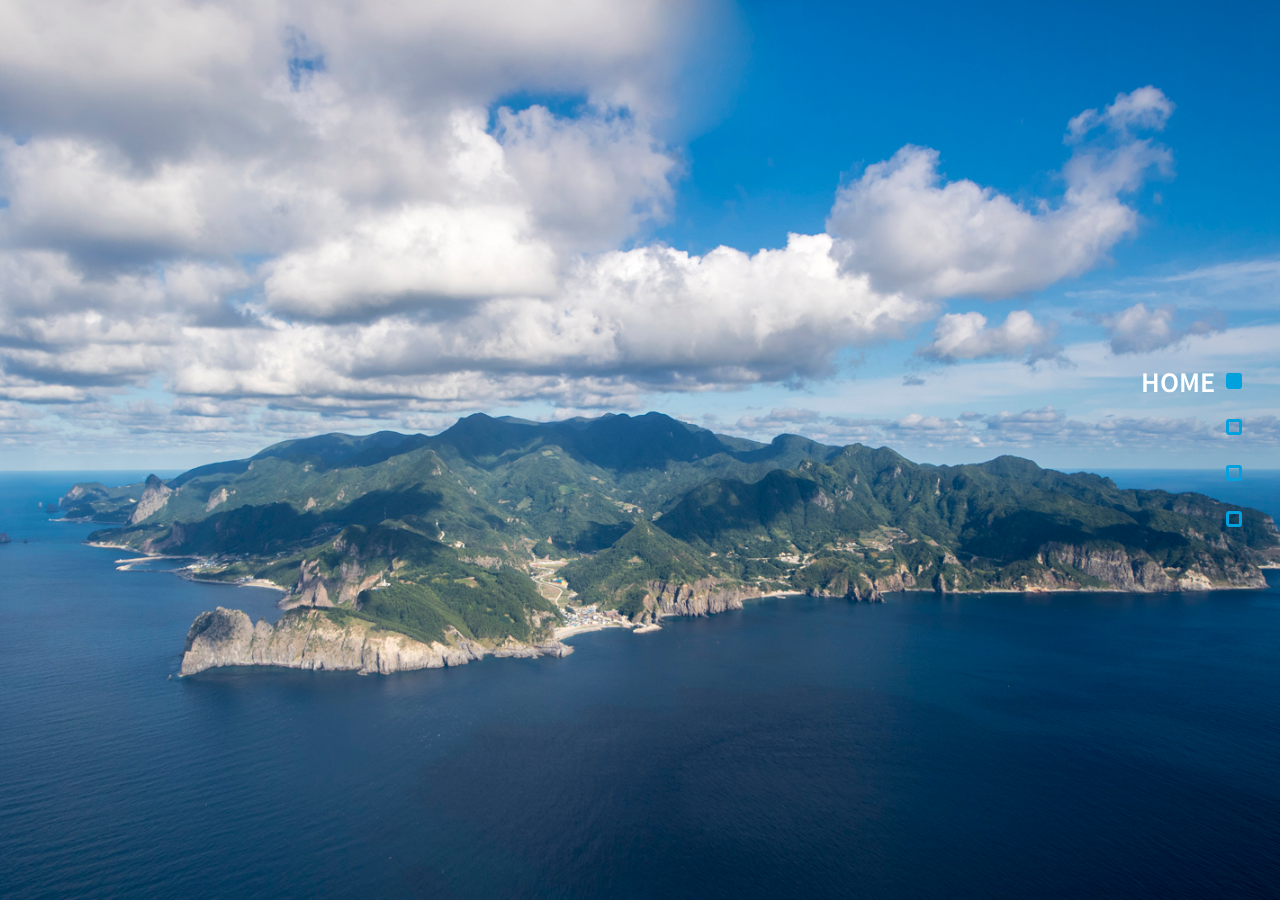
<file: index.html>
<!DOCTYPE html>
<html lang="ko">
    <head>
        <meta charset="UTF-8" />
        <meta http-equiv="X-UA-Compatible" content="IE=edge" />
        <meta name="viewport" content="width=device-width, initial-scale=1.0" />
        <meta property="og:type" content="website" />
        <!-- <meta property="og:url" content=""> -->
        <meta property="og:title" content="프론트앤드 / 프로그래밍 강사 허지훈 강의 소개" />
        <meta property="og:image" content="./img/portfolio_sum.jpg" />
        <meta property="og:description" content="프로그래밍 강사 허지훈의 강의 소개입니다!" />
        <meta property="og:site_name" content="JiHun's" />
        <meta property="og:locale" content="ko_KR" />
        <meta property="og:image:width" content="800" />
        <meta property="og:image:height" content="400" />
        <title>JiHun's Class</title>
        <link rel="preconnect" href="https://fonts.googleapis.com" />
        <link rel="preconnect" href="https://fonts.gstatic.com" crossorigin />
        <link href="https://fonts.googleapis.com/css2?family=Noto+Sans+KR:wght@300;400;500;700;900&display=swap" rel="stylesheet" />
        <link rel="stylesheet" href="./css/swiper.css" />
        <link rel="stylesheet" href="./css/reset.css" />
        <link rel="stylesheet" href="./css/portfolio_style.css" />
        <link rel="shortcut icon" href="./img/img/sbsFavicon_last.png" />
    </head>
    <body>
        <div id="wrap">
            <main id="container">
                <div class="cont_pager"></div>
                <div class="cont_list">
                    <div class="swiper-wrapper">
                        <section class="swiper-slide intro">
                            <div class="main m1">
                                <p>1-1번줄</p>
                                <p>1-2번줄</p>
                                <p>2-1번줄</p>
                                <p>2-2번줄</p>
                                <p>3-1번줄</p>
                                <p>3-2번줄</p>
                                <p>3-3번줄</p>
                                <p>3-4번줄</p>
                                <div class="m1_text">강의 소개</div>
                                <div class="m1_class">Web / Programing</div>
                                <div class="m1_name">HEO JI HUN</div>
                            </div>
                        </section>
                        <section class="swiper-slide">
                            <div class="main m2">
                                <h2>
                                    <span>"코딩 어렵다ㅠ"</span>생각하시는 분들!<br />
                                    뭔가 쉽게 웹에 대해 배우고 싶은 분들!<br />머리에 쏙쏙 들어오게 해줄 강의를 찾으시나요 ?
                                </h2>
                                <div class="about_photo">사진</div>
                                <div class="m2_text">
                                    <p class="txt_point">
                                        그렇다면<br />
                                        <span>제가 <strong>딱</strong>이에요!</span>
                                    </p>
                                    <ul>
                                        <li><span>열린 자세로 학생들을 대합니다!</span></li>
                                        <li><span>제로(Zero)에서 시작하는 웹 개발!</span></li>
                                        <li><span>더 나은 양질의 강의를 위해 끊임없이 공부해요!</span></li>
                                        <li><span>기초부터 차근차근 가르치고, 뒤처지는 수강생을 두지않아요!</span></li>
                                        <li><span>오랜 군생활에서 다져진 교수법! 노하우를 강의에 적용했어요!</span></li>
                                    </ul>
                                </div>
                            </div>
                        </section>
                        <section class="swiper-slide">
                            <div class="main m3">
                                <h2>
                                    <span>#퍼블리싱 #디자인 #코딩 #기본기를 다지다</span><br />
                                    100%는 없다! 하지만 끝없이 도전하는 나는 있다!🙌<br />
                                    강의를 통해 최소한의 능력 구비를 목표로합니다!
                                </h2>
                                <div class="m3_skill">
                                    <div class="skill">
                                        <h3>HTML / CSS / JavaScript / JQuery</h3>
                                        <div class="graph m3_html">
                                            <p>아래 100% 바</p>
                                            <p class="html">위 움직이는 바</p>
                                        </div>
                                    </div>
                                    <div class="skill">
                                        <h3>React.js / Vue.js / Java / Python / C</h3>
                                        <div class="graph m3_javascript">
                                            <p>아래 100% 바</p>
                                            <p class="javascript">위 움직이는 바</p>
                                        </div>
                                    </div>
                                    <div class="skill">
                                        <h3>Photoshop / Illustrator / Figma / GitHub</h3>
                                        <div class="graph m3_photoshop">
                                            <p>아래 100% 바</p>
                                            <p class="photoshop">위 움직이는 바</p>
                                        </div>
                                    </div>
                                    <div class="skill">
                                        <h3>Excel / Powerpoint / Wordprocess</h3>
                                        <div class="graph m3_figma">
                                            <p>아래 100% 바</p>
                                            <p class="figma">위 움직이는 바</p>
                                        </div>
                                    </div>
                                    <div class="curriculum">
                                        <a href="./OT.html" target="_blank">과목별 강의 진행 순서 확인해보기</a>
                                    </div>
                                    <!-- 
                                    <div class="skill">
                                        <h3>React.js / Vue.js / Java</h3>
                                        <div class="graph m3_drive">
                                            <p>아래 100% 바</p>
                                            <p class="drive">위 움직이는 바</p>
                                        </div>
                                    </div> -->
                                </div>
                            </div>
                        </section>
                        <section class="swiper-slide">
                            <div class="main m5">
                                <h2>
                                    <span>변화가 빠른 업계 특성에 계속 적응해나가는</span><br />
                                    <span>내 포지션에 국한되지 않고 모두와 소통이 가능한</span><br />
                                    그런 인재들을 양성할 수 있는 강사입니다!
                                </h2>
                                <div>
                                    <h3>
                                        "천재는 1%의 영감(목표의식)과 <br class="enter" />
                                        99%의 노력으로 이루어진다."
                                    </h3>
                                    <p class="comment">
                                        타고난 재주와 능력만으로는 천재가 될 수 없다는 에디슨의 말처럼,<br />
                                        천재는 확고한 목표의식을 가지고 노력하는자만이 도달할 수 있는 경지라고 생각합니다.<br />
                                        그 노력을 이끌어내어 줄 수 있는 강의를 하는 사람이 명강사라고 생각합니다!<br />
                                        8년간의 군 생활 동안 셀수도 없을만큼 많은 횟수의 교관임무를 수행하면서 얻은<br />
                                        노하우를 하나도 빠짐없이 접목시키고, 제가 가진 모든 지식을 총동원!<br />
                                        <span>
                                            아무런 지식이 없는 상태에서 시작해도 충분히 성장할 수 있는<br />
                                            웹 퍼블리싱과 웹 개발분야에 관심있고 배우고싶은 그 누구라도 </span
                                        ><br />
                                        쉽고 명쾌하게 가르칠 수 있습니다!
                                    </p>
                                </div>
                                <div>
                                    <h3>끝까지 봐주셔서 <br class="enter" />감사합니다😘</h3>
                                    <p>
                                        <a href="https://open.kakao.com/o/sy2jMald" target="_blank">Kakaotalk Openchat</a>
                                    </p>
                                    <p>010 - 7177 - 0831</p>
                                    <p>
                                        <a href="mailto:hyh6269@naver.com" title="메일보내기!">hyh6269@naver.com</a>
                                    </p>
                                </div>
                                <div class="contact_photo"></div>
                            </div>
                        </section>
                    </div>
                </div>
            </main>
        </div>
        <script src="https://ajax.googleapis.com/ajax/libs/jquery/1.12.4/jquery.min.js"></script>
        <script src="js/swiper.js"></script>
        <script src="./js/portfolio.js"></script>
    </body>
</html>
</file>
<file: css/portfolio_style.css>
#wrap {
    position: relative;
    width: 100vw;
    height: 100vh;
    background-color: #fefefe;
}

#container {
    box-sizing: border-box;
    height: 100vh;
}
.cont_list {
    height: 100%;
    overflow: hidden;
}
.mobile {
    display: none;
}
/* .m1 HOME */
.intro {
    background-image: url(../img/ullengdo_high.jpg);
    background-repeat: no-repeat;
    background-position: center center;
    background-size: cover;
}
.m1 {
    position: relative;
    height: 85vh;
    box-sizing: border-box;
    margin: 100px;
}
.m1 > p {
    text-indent: -99999px;
}
.m1 > p:nth-child(1),
.m1 > p:nth-child(2) {
    background-color: #00a1dc;
}
.m1 > p:nth-child(3),
.m1 > p:nth-child(4) {
    background-color: #1a82a8;
}
.m1 > p:nth-child(n + 5) {
    background-color: #000243;
}
@keyframes main1 {
    0% {
    }
    100% {
        height: 50%;
    }
}
.m1 > p:nth-child(1) {
    position: absolute;
    top: 20%;
    left: 12.5%;
    width: 20px;
    height: 0;
    animation-name: main1;
}
@keyframes main2 {
    0% {
    }
    100% {
        width: 65%;
    }
}
.m1 > p:nth-child(2) {
    position: absolute;
    top: 20%;
    left: 12.5%;
    width: 0;
    height: 20px;
    animation-name: main2;
}
@keyframes main3 {
    0% {
    }
    100% {
        width: 65%;
    }
}
.m1 > p:nth-child(3) {
    position: absolute;
    bottom: 20%;
    left: 22.5%;
    width: 0;
    height: 20px;
    animation-name: main3;
    animation-delay: 1s;
}
@keyframes main4 {
    0% {
    }
    100% {
        height: 50%;
    }
}
.m1 > p:nth-child(4) {
    position: absolute;
    top: 30%;
    left: 87.5%;
    width: 20px;
    height: 0;
    animation-name: main4;
    animation-delay: 1s;
}
@keyframes main5 {
    0% {
    }
    100% {
        width: 55%;
    }
}
.m1 > p:nth-child(5) {
    position: absolute;
    top: 30%;
    left: 22.5%;
    width: 0;
    height: 20px;
    animation-name: main5;
    animation-delay: 2s;
}
@keyframes main6 {
    0% {
    }
    100% {
        height: 40%;
    }
}
.m1 > p:nth-child(6) {
    position: absolute;
    top: 30%;
    left: 77.5%;
    width: 20px;
    height: 0;
    animation-name: main6;
    animation-delay: 3s;
}
@keyframes main7 {
    0% {
    }
    100% {
        width: 55%;
    }
}
.m1 > p:nth-child(7) {
    position: absolute;
    bottom: 30%;
    left: 22.5%;
    width: 0;
    height: 20px;
    animation-name: main7;
    animation-delay: 3s;
}
@keyframes main8 {
    0% {
    }
    100% {
        height: 40%;
    }
}
.m1 > p:nth-child(8) {
    position: absolute;
    top: 30%;
    left: 22.5%;
    width: 20px;
    height: 0;
    animation-name: main8;
    animation-delay: 2s;
}
.m1 > p {
    animation-duration: 1s;
}
.m1 > div,
.m1 > p {
    color: #fff;
    animation-duration: 3s;
    animation-iteration-count: 1;
    animation-fill-mode: forwards;
}
@keyframes m1_text {
    0% {
    }
    100% {
        opacity: 1;
    }
}
.m1_text {
    position: absolute;
    top: 50%;
    left: 50%;
    transform: translate(-50%, -50%);
    font-size: 100px;
    line-height: 1em;
    font-weight: 700;
    opacity: 0;
    animation-name: m1_text;
    animation-delay: 4.2s;
}
@keyframes m1_name {
    0% {
    }
    100% {
        opacity: 1;
    }
}
.m1_class {
    position: absolute;
    top: 82%;
    left: 50%;
    transform: translateX(-50%);
    font-size: 50px;
    line-height: 1em;
    font-weight: 500;
    text-shadow: 8px 8px 8px #383839;
    opacity: 0;
    animation-name: m1_name;
    animation-delay: 5.5s;
}
.m1_name {
    position: absolute;
    top: 92%;
    left: 50%;
    transform: translateX(-50%);
    font-size: 60px;
    line-height: 1em;
    font-weight: 500;
    text-shadow: 8px 8px 8px #383839;
    opacity: 0;
    animation-name: m1_name;
    animation-delay: 5.5s;
}
.cont_pager {
    position: absolute;
    top: 50%;
    right: 3%;
    transform: translateY(-50%);
    z-index: 333;
}
.cont_pager span {
    position: relative;
    display: block;
    width: 10px;
    height: 10px;
    border-radius: 20%;
    border: 3px solid #00a1dc;
    margin: 30px 0;
    cursor: pointer;
}
.cont_pager span::before {
    position: absolute;
    right: 24px;
    top: -5px;
    width: 150px;
    text-align: right;
    display: none;
    font-size: 25px;
    font-weight: 600;
}
.cont_pager span:nth-child(1)::before {
    content: 'HOME';
    color: #fff;
}
.cont_pager span:nth-child(2)::before {
    content: 'ABOUT';
}
.cont_pager span:nth-child(3)::before {
    content: 'SKILL';
}
.cont_pager span:nth-child(4)::before {
    content: 'WORK';
}
.cont_pager span:nth-child(5)::before {
    content: 'CONTACT';
}
.cont_pager .swiper-pagination-bullet-active {
    background-color: #00a1dc;
}
.cont_pager .swiper-pagination-bullet-active::before {
    display: block;
}
/* .m2 ABOUT */
.m2 {
    margin: 5%;
}
.m2 > h2 {
    text-align: center;
    font-size: 35px;
    line-height: 1.4em;
}
.m2 > h2 > span {
    color: #00a1dc;
    font-weight: 700;
}
.m2 > .about_photo {
    width: 300px;
    height: 300px;
    margin: 50px auto;
    border-radius: 50%;
    background-image: url(../img/houseconcert_photo04.jpg);
    background-size: cover;
    background-position: center;
    text-indent: -99999px;
}
.m2_text {
    display: flex;
    justify-content: center;
    margin: 50px auto;
    font-size: 25px;
    line-height: 2em;
}
.m2_text > p {
    margin: 5% 0 0 25%;
    width: 20%;
    text-align: center;
    font-size: 30px;
    font-weight: 600;
    color: #232329;
}
.m2_text > p > span {
    font-weight: 700;
    color: #00a1dc;
}
.m2_text > p > span > strong {
    font-size: 35px;
}
.m2_text > ul {
    position: relative;
    width: 50%;
    margin-left: 17%;
    font-weight: 500;
    list-style: square;
}
.m2_text > ul::before {
    position: absolute;
    top: 0;
    left: -20%;
    content: '';
    display: block;
    width: 2px;
    height: 260px;
    background-color: #232329;
}
.m2_text > ul > li {
    color: #434349;
}
.m2_text > ul > li:hover > span {
    font-weight: 700;
    color: #232329;
}
/* .m3 SKILL */
.m3 {
    margin: 2% auto;
    color: #232329;
}
.m3 > h2 {
    text-align: center;
    font-size: 35px;
    line-height: 1.4em;
    color: #232329;
}
.m3 > h2 > span {
    color: #00a1dc;
}
.m3 > .m3_skill {
    margin: 80px 5%;
}
.skill {
    margin: 2%;
}
.skill > h3 {
    margin-bottom: 2%;
    font-size: 25px;
    line-height: 1em;
    color: #232329;
}
.graph {
    position: relative;
    height: 50px;
    padding-left: 1%;
}
.graph > p {
    position: absolute;
    top: 50%;
    transform: translateY(-50%);
    display: inline-block;
    text-indent: -99999px;
}
.graph > p:nth-child(1) {
    width: 95%;
    height: 30%;
    border-radius: 8px;
    background-color: #1a82a8;
}
.graph > p:nth-child(2) {
    width: 5%;
    height: 70%;
    border-radius: 8px;
    background-color: #00a1dc;
}
.curriculum {
    text-align: center;
    font-size: 26px;
    font-weight: 700;
}
/* .m4 WORK */
.m4 {
    margin: 7%;
    color: #232329;
}
.m4 > h2 {
    text-align: center;
    font-size: 35px;
}
.m4 > div > ul {
    display: flex;
    justify-content: center;
}
.m4 > div > ul > li {
    margin: 80px 1%;
}
.work_box {
    width: 45vh;
    height: 60vh;
    border: 1px solid #1a82a8;
}
.work_box > h3 {
    margin-top: 12%;
    text-align: center;
    color: #000243;
    font-size: 30px;
    line-height: 1em;
}
.mondrian {
    background-image: url(../img/mondrian_double_blur.png);
    background-repeat: no-repeat;
    background-position: center center;
    background-size: cover;
}
.metaz {
    background-image: url(../img/metaz_double_blur.png);
    background-repeat: no-repeat;
    background-position: center center;
    background-size: cover;
}
.luceart {
    background-image: url(../img/luce_double_blur.png);
    background-repeat: no-repeat;
    background-position: top center;
    background-size: cover;
}
.mondrian:hover {
    background-image: url(../img/mondrian_double.png);
}
.metaz:hover {
    background-image: url(../img/metaz_double.png);
}
.luceart:hover {
    background-image: url(../img/luce_double.png);
}
.work_box > p {
    width: 27%;
    height: 7%;
    box-sizing: border-box;
    padding: 1.6%;
    margin: 6% auto;
    border: 2px solid #00a1dc;
    border-radius: 15px;
    cursor: pointer;
    text-align: center;
    font-size: 18px;
    color: #000243;
}
@keyframes btn_hover {
    0% {
    }
    100% {
        background-color: #00a1dc;
        color: #fff;
    }
}
.work_box > p:hover {
    animation-name: btn_hover;
    animation-duration: 0.5s;
    animation-iteration-count: 1;
    animation-fill-mode: forwards;
}
.metaz > p {
    color: #d9d9d9;
}
.story {
    display: none;
    box-sizing: border-box;
    margin: 0 2%;
    padding: 3% 2%;
    border-radius: 20px;
    background-color: rgba(172, 233, 255, 0.85);
}
.story > p {
    text-align: center;
}
.story > h4 {
    margin: 1% 0 4% 0;
    font-size: 18px;
    line-height: 1em;
    text-align: center;
}
.story > div {
    font-size: 15px;
    line-height: 1.6em;
}
.story > div > h5 {
    font-size: 16px;
}
.luce > div > h5:nth-child(5) > span {
    font-weight: 400;
}
/* .m5 CONTACT */
.m5 {
    position: relative;
    margin: 5% 15%;
}
.m5 > h2 {
    font-size: 35px;
    line-height: 1.4em;
}
.m5 > h2 > span {
    color: #00a1dc;
}
.m5 > div:nth-child(2) {
    margin: 5% 0;
}
.m5 > div {
    color: #232329;
}
.m5 > div > h3 {
    font-size: 24px;
    line-height: 1em;
}
.m5 > div > .comment {
    width: 60%;
    margin-top: 2%;
    font-size: 20px;
    line-height: 1.6em;
}
.comment > span {
    font-size: 22px;
    font-weight: 500;
    color: #00a1dc;
}
.m5 > div:nth-child(3) {
    position: absolute;
    top: 130%;
    right: 0;
}
.m5 > div:nth-child(3) > h3 {
    margin-bottom: 6%;
    font-size: 25px;
}
.m5 > div:nth-child(3) > p {
    margin: 3% 0;
    font-size: 20px;
    text-align: center;
}
.m5 > div:nth-child(3) > p:nth-child(2):hover,
.m5 > div:nth-child(3) > p:nth-child(3):hover,
.m5 > div:nth-child(3) > p:nth-child(4):hover {
    font-weight: 700;
}
.contact_photo {
    position: absolute;
    top: 0;
    right: 0;
    width: 350px;
    height: 350px;
    border-radius: 50%;
    background-image: url(../img/portfolio_profile02.png);
    background-position: center;
    background-size: cover;
    background-repeat: no-repeat;
}
.enter {
    display: none;
}
/* PC 1920px 끝 */
@media (max-width: 1260px) {
    /* .m1 HOME */
    .m1 > p:nth-child(1),
    .m1 > p:nth-child(4),
    .m1 > p:nth-child(6),
    .m1 > p:nth-child(8) {
        width: 16px;
    }
    .m1 > p:nth-child(2),
    .m1 > p:nth-child(3),
    .m1 > p:nth-child(5),
    .m1 > p:nth-child(7) {
        height: 16px;
    }
    .m1_text {
        font-size: 80px;
    }
    .m1_name {
        font-size: 50px;
    }
    .cont_pager span {
        width: 8px;
        height: 8px;
        margin: 25px 0;
    }
    .cont_pager span::before {
        font-size: 20px;
    }
    /* .m2 ABOUT */
    .m2 > .about_photo {
        margin: 40px auto;
    }
    .m2_text {
        margin: 40px 0;
        font-size: 22px;
    }
    .m2_text > p {
        margin: 5% 0 0 18%;
        width: 30%;
        font-size: 25px;
    }
    .m2_text > p > span > strong {
        font-size: 30px;
    }
    .m2_text > ul {
        width: 70%;
        margin-left: 17%;
        font-size: 21px;
    }
    .m2_text > ul::before {
        left: -10%;
        height: 230px;
    }
    /* .m3 SKILL */
    .m3 {
        margin: 4% auto;
    }
    .m3 > .m3_skill {
        margin: 50px 5%;
    }
    /* .m4 WORK */
    .work_box > h3 {
        margin-top: 8%;
    }
    .work_box {
        width: 37vh;
    }
    .work_box > p {
        width: 38%;
        font-size: 16px;
    }
    .story > h4 {
        font-size: 17px;
    }
    .story > div {
        font-size: 14px;
    }
    .story > div > h5 {
        font-size: 15px;
    }
    .luce > div > h5:nth-child(5) > span {
        font-size: 14px;
    }
    /* .m5 CONTACT */
    .m5 {
        margin: 7% 15%;
    }
    .m5 > h2 {
        font-size: 32px;
    }
    .m5 > div > h3 {
        font-size: 22px;
        margin-bottom: 3%;
    }
    .m5 > div > .comment {
        width: 90%;
        font-size: 18px;
        line-height: 2em;
    }
    .comment > span {
        font-size: 22px;
    }
    .m5 > div:nth-child(3) {
        top: 140%;
        right: -13%;
    }
    .m5 > div:nth-child(3) > h3 {
        font-size: 30px;
    }
    .contact_photo {
        right: -10%;
        width: 300px;
        height: 300px;
    }
}
/* PC 1260px 끝 */
@media (max-width: 768px) {
    /* .m1 HOME */
    .m1 > p:nth-child(1),
    .m1 > p:nth-child(4),
    .m1 > p:nth-child(6),
    .m1 > p:nth-child(8) {
        width: 13px;
    }
    .m1 > p:nth-child(2),
    .m1 > p:nth-child(3),
    .m1 > p:nth-child(5),
    .m1 > p:nth-child(7) {
        height: 13px;
    }
    .m1_text {
        font-size: 45px;
    }
    .m1_name {
        font-size: 35px;
    }
    .cont_pager {
        right: 5%;
    }
    .cont_pager span {
        width: 8px;
        height: 8px;
    }
    /* .m2 ABOUT */
    .m2 {
        margin: 13% 0;
    }
    .m2 > h2 {
        font-size: 32px;
    }
    .m2 > .about_photo {
        margin: 50px auto;
    }
    .m2_text {
        margin: 50px auto;
        font-size: 20px;
    }
    .m2_text > p {
        margin: 20% 0 0 10%;
        width: 22%;
        font-size: 24px;
    }
    .m2_text > p > span > strong {
        font-size: 35px;
    }
    .m2_text > ul {
        width: 33%;
        margin-left: 8%;
        font-size: 21px;
    }
    .m2_text > ul::before {
        display: none;
    }
    /* .m3 SKILL */
    .m3 {
        margin: 10% auto;
    }
    .m3 > h2 {
        font-size: 28px;
    }
    .m3 > .m3_skill {
        margin: 100px 5%;
    }
    .skill {
        margin: 7% 0;
    }
    .skill > h3 {
        font-size: 22px;
    }
    /* .m4 WORK */
    .m4 {
        margin: 5% 7%;
    }
    .m4 > h2 {
        text-align: center;
        font-size: 30px;
    }
    .m4 > div > ul {
        display: block;
        justify-content: center;
    }
    .m4 > div > ul > li {
        margin: 15px 1%;
    }
    .work_box {
        width: 60vh;
        height: 29vh;
    }
    .work_box > h3 {
        margin-top: 1%;
        font-size: 25px;
    }
    .work_box > p {
        width: 22%;
        height: 10%;
        margin: 2% auto 1% auto;
        padding: 0%;
    }
    .story {
        margin: 0 2%;
        padding: 1% 2%;
    }
    .story > p {
        text-align: center;
    }
    .story > h4 {
        font-size: 14px;
    }
    .story > div {
        font-size: 13px;
        line-height: 1.3em;
    }
    .story > div > h5 {
        font-size: 13px;
    }
    .luce > div > p:nth-child(4) > br {
        display: none;
    }
    .luce > div > h5:nth-child(5) > span {
        font-weight: 400;
    }
    /* .m5 CONTACT */
    .m5 {
        margin: 15% 10%;
    }
    .m5 > h2 {
        font-size: 28px;
        line-height: 1.8em;
    }
    .m5 > div:nth-child(2) {
        margin: 8% 0;
    }
    .m5 > div {
        color: #232329;
    }
    .m5 > div > h3 {
        font-size: 20px;
        line-height: 1em;
    }
    .m5 > div > .comment {
        width: 83%;
        margin-top: 5%;
        font-size: 18px;
        line-height: 1.8em;
    }
    .comment > span {
        font-size: 20px;
    }
    .m5 > div:nth-child(3) {
        position: absolute;
        top: 140%;
        right: -5%;
    }
    .m5 > div:nth-child(3) > h3 {
        font-size: 25px;
    }
    .contact_photo {
        top: 120%;
        left: 0;
        width: 280px;
        height: 280px;
    }
}
/* 테블릿 768px 끝 */
@media (max-width: 767px) {
    .mobile {
        display: block;
    }
    .no_mobile {
        display: none;
    }
    /* .m1 HOME */
    .m1 > p:nth-child(1),
    .m1 > p:nth-child(4),
    .m1 > p:nth-child(6),
    .m1 > p:nth-child(8) {
        width: 10px;
    }
    .m1 > p:nth-child(2),
    .m1 > p:nth-child(3),
    .m1 > p:nth-child(5),
    .m1 > p:nth-child(7) {
        height: 10px;
    }
    .m1_text {
        top: 47%;
        left: 10%;
        transform: translate(0);
        transform: rotate(90deg);
        font-size: 30px;
    }
    .m1_name {
        left: 75%;
        width: 100%;
        transform: translateX(-50%);
        font-size: 22px;
    }
    .cont_pager {
        right: 5%;
    }
    .cont_pager span {
        width: 8px;
        height: 8px;
    }
    .cont_pager span::before {
        font-size: 18px;
    }
    .cont_pager span:nth-child(4)::before {
        content: 'WORK 1';
    }
    .cont_pager span:nth-child(5)::before {
        content: 'WORK 2';
    }
    .cont_pager span:nth-child(6)::before {
        content: 'WORK 3';
    }
    .cont_pager span:nth-child(7)::before {
        content: 'CONTACT';
    }
    /* .m2 ABOUT */
    .m2 {
        margin: 10% auto;
    }
    .m2 > h2 {
        font-size: 20px;
        line-height: 1.8em;
    }
    .m2 > .about_photo {
        width: 250px;
        height: 250px;
        margin: 50px auto;
    }
    .m2_text {
        display: block;
        margin: 50px auto;
        font-size: 18px;
        line-height: 2em;
    }
    .m2_text > p {
        margin: 15% auto;
        width: 50%;
        font-size: 23px;
    }
    .m2_text > p > span > strong {
        font-size: 30px;
    }
    .m2_text > ul {
        width: 78%;
        margin-left: 15%;
        font-size: 18px;
    }
    .m2_text > ul::before {
        display: none;
    }
    /* .m3 SKILL */
    .m3 {
        margin: 15% auto;
    }
    .m3 > h2 {
        font-size: 20px;
        line-height: 2em;
    }
    .m3 > .m3_skill {
        margin: 70px 5%;
    }
    .skill {
        margin: 8%;
    }
    .skill > h3 {
        margin-bottom: 5%;
        font-size: 18px;
        line-height: 1.4em;
    }
    .graph {
        position: relative;
        height: 60px;
        padding-left: 2%;
    }
    /* .m4 WORK */
    .mobile {
        box-sizing: border-box;
        padding: 20% auto;
    }
    .mobile > h2 {
        margin: 10% auto;
        font-size: 22px;
        text-align: center;
    }
    .m4_mobile {
        margin: 10px auto;
    }
    .work_box {
        width: 80vw;
        height: 85vh;
    }
    .work_box > h3 {
        margin-top: 25%;
        text-align: center;
        color: #000243;
        font-size: 20px;
        line-height: 1em;
    }
    .work_box > p {
        width: 35%;
        height: 5%;
        padding: 1.6%;
        margin: 10% auto;
        border: 3px solid #00a1dc;
        font-size: 18px;
    }
    .story {
        display: none;
        box-sizing: border-box;
        margin: 0 2%;
        padding: 8% 2%;
        border-radius: 20px;
        background-color: rgba(172, 233, 255, 0.85);
    }
    .story > p {
        font-size: 20px;
    }
    .story > h4 {
        margin: 5% 0 4% 0;
        font-size: 20px;
        line-height: 1em;
        text-align: center;
    }
    .story > div {
        font-size: 18px;
        line-height: 1.6em;
    }
    .story > div > h5 {
        font-size: 18px;
    }
    .luce > div > h5:nth-child(5) > span {
        font-weight: 400;
    }
    /* .m5 CONTACT */
    .m5 {
        margin: 10% 5%;
    }
    .m5 > h2 {
        font-size: 18px;
        line-height: 2em;
    }
    .m5 > div:nth-child(2) {
        margin: 10% 0;
    }
    .m5 > div > h3 {
        font-size: 18px;
        line-height: 1.6em;
    }
    .enter {
        display: block;
    }
    .m5 > div > .comment {
        width: 65%;
        margin-top: 6%;
        font-size: 16px;
        line-height: 1.8em;
    }
    .comment > span {
        font-size: 18px;
    }
    .m5 > div:nth-child(3) {
        position: absolute;
        top: 110%;
        right: 5%;
    }
    .m5 > div:nth-child(3) > h3 {
        margin-bottom: 6%;
        font-size: 25px;
        text-align: right;
    }
    .m5 > div:nth-child(3) > p {
        margin: 3% 0;
        font-size: 18px;
        text-align: right;
    }
    .contact_photo {
        position: absolute;
        top: 110%;
        right: 0;
        width: 170px;
        height: 170px;
        border-radius: 50%;
        background-image: url(../img/portfolio_profile02.png);
        background-position: center;
        background-size: cover;
        background-repeat: no-repeat;
    }
}
</file>
